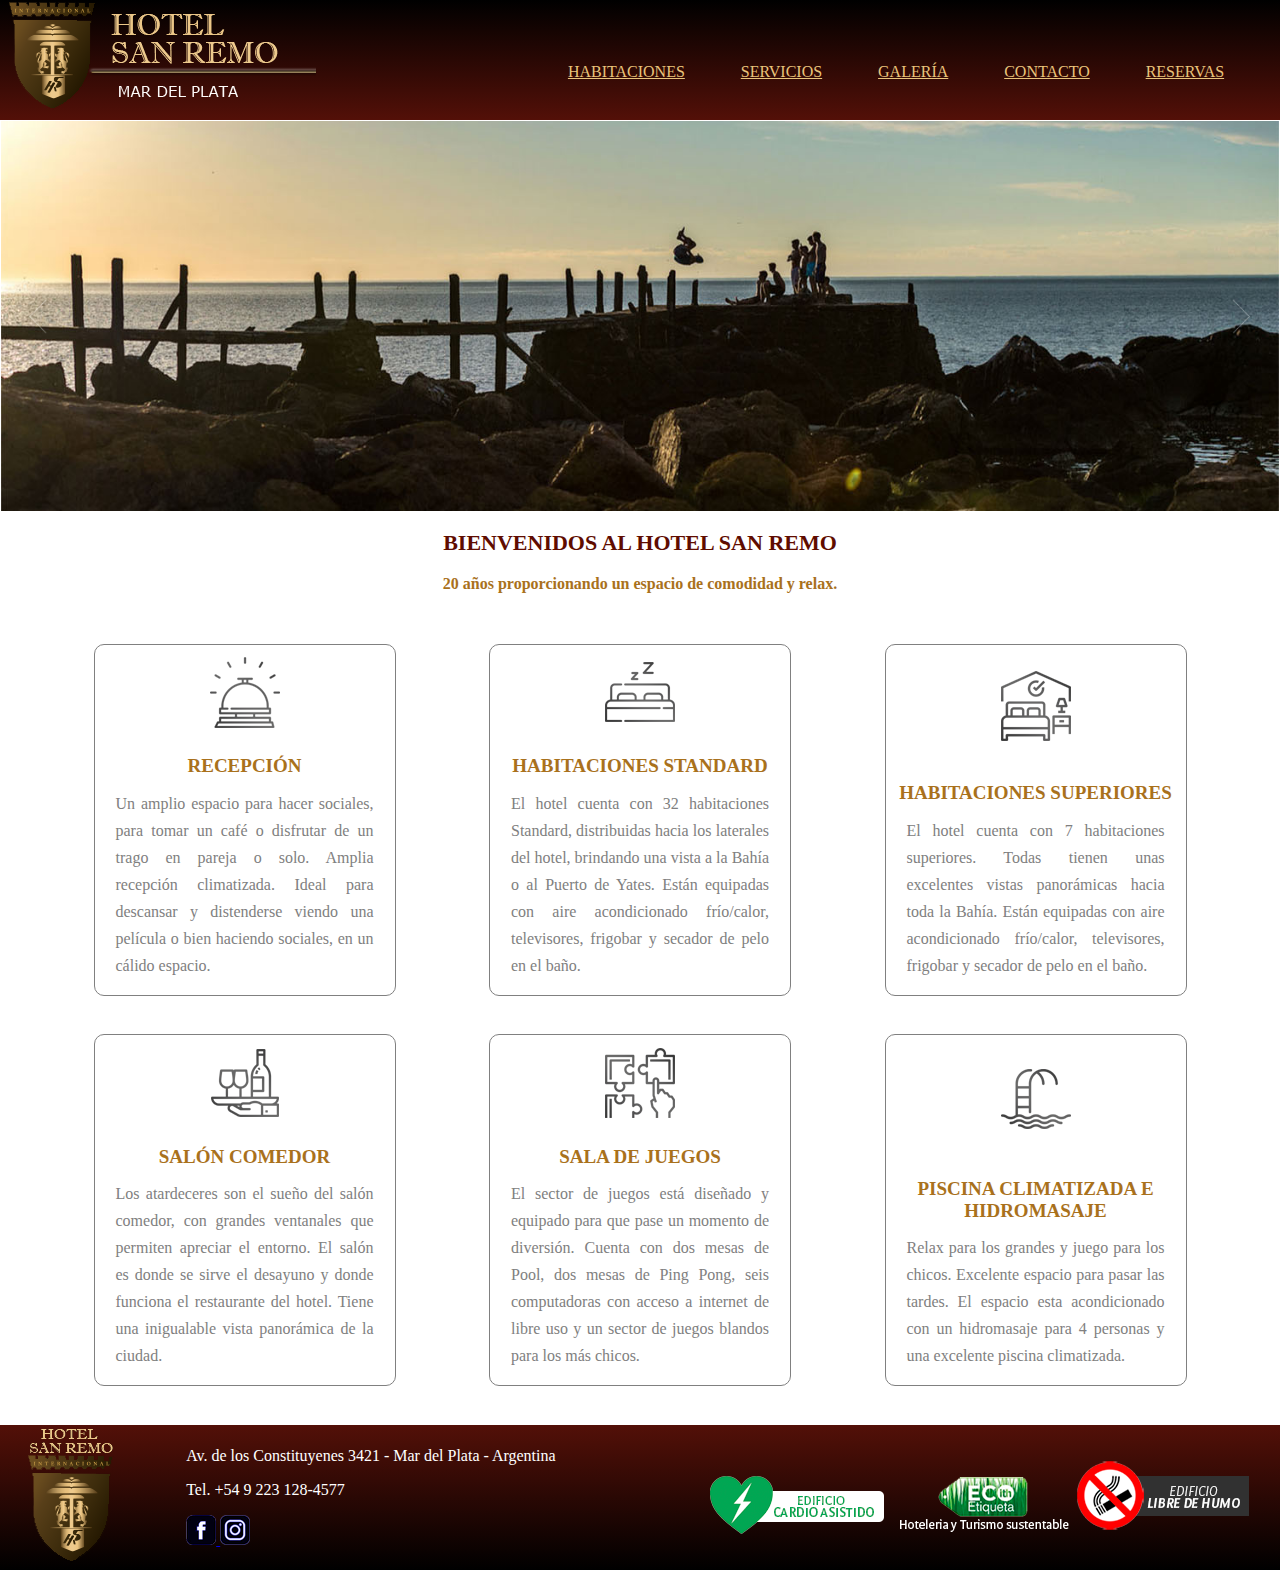
<file: index.html>
<!DOCTYPE html>
<html lang="es">
<head>
		<meta charset="UTF-8">
		<title>Hotel San Remo - Inicio</title>
		<link href="styles.css" rel="stylesheet">
		<link rel="icon" href="img/favicon.ico">
		<meta name="viewport" content="width=device-width, initial-scale=1.0">
		<!-- Start WOWSlider.com HEAD section -->
		<link rel="stylesheet" type="text/css" href="engine1/style.css" />
		<script type="text/javascript" src="engine1/jquery.js"></script>
		<!-- End WOWSlider.com HEAD section -->
</head>
<body>
<header>
		<div class="logo1">
			<img src="img/logo.png" alt="logo">
		</div>
		<nav>
			<a href="habitaciones.html" title="">HABITACIONES</a>
			<a href="index.html" title="">SERVICIOS</a>
			<a href="galeria.html" title="">GALERÍA</a>
			<a href="contacto.html" title="">CONTACTO</a>
			<a href="reservas.html" title="">RESERVAS</a>
		</nav>
</header>
		<div class="div1">
		<!-- Start WOWSlider.com BODY section -->
		<div id="wowslider-container1">
		<div class="ws_images"><ul>
				<li><img src="data1/images/1.jpg" alt="" title="" id="wows1_0"/></li>
				<li><img src="data1/images/2.jpg" alt="" title="" id="wows1_1"/></li>
				<li><a href="http://wowslider.net"><img src="data1/images/3.jpg" alt="bootstrap slider" title="" id="wows1_2"/></a></li>
				<li><img src="data1/images/4.jpg" alt="" title="" id="wows1_3"/></li>
			</ul></div>
		<div class="ws_script" style="position:absolute;left:-99%"><a href="http://wowslider.net">html slider</a> by WOWSlider.com v9.0</div>
		<div class="ws_shadow"></div>
		</div>	
		<script type="text/javascript" src="engine1/wowslider.js"></script>
		<script type="text/javascript" src="engine1/script.js"></script>
		<!-- End WOWSlider.com BODY section -->
		</div>
<main>
		<h2>BIENVENIDOS AL HOTEL SAN REMO</h2>
		<h3>20 años proporcionando un espacio de comodidad y relax.</h3>
		<div class="caja1">
			<div class="tarjeta">
				<img src="img/tarjetas/recepcion.png" alt="tarjeta">
				<h2>RECEPCIÓN</h2>
				<p>Un amplio espacio para hacer sociales, para tomar un café o disfrutar de un trago en pareja o solo. Amplia recepción climatizada. Ideal para descansar y distenderse viendo una película o bien haciendo sociales, en un cálido espacio.</p>
			</div>			
			
			<div class="tarjeta">
				<img src="img/tarjetas/hab_std.png" alt="tarjeta">
				<h2>HABITACIONES STANDARD</h2>
				<p>El hotel cuenta con 32 habitaciones Standard, distribuidas hacia los laterales del hotel, brindando una vista a la Bahía o al Puerto de Yates. Están equipadas con aire acondicionado frío/calor, televisores, frigobar y secador de pelo en el baño.</p>
			</div>
			
			<div class="tarjeta">
				<img src="img/tarjetas/hab_sup.png" alt="tarjeta">
				<h2>HABITACIONES SUPERIORES</h2>
				<p>El hotel cuenta con 7 habitaciones superiores. Todas tienen unas excelentes vistas panorámicas hacia toda la Bahía. Están equipadas con aire acondicionado frío/calor, televisores, frigobar y secador de pelo en el baño.</p>
			</div>			
		</div>			
			
			<div class="caja2">			
			<div class="tarjeta">
				<img src="img/tarjetas/salon.png" alt="tarjeta">
				<h2>SALÓN COMEDOR</h2>
				<p>Los atardeceres son el sueño del salón comedor, con grandes ventanales que permiten apreciar el entorno. El salón es donde se sirve el desayuno y donde funciona el restaurante del hotel. Tiene una inigualable vista panorámica de la ciudad.</p>
			</div>			
			
			<div class="tarjeta">
				<img src="img/tarjetas/juegos.png" alt="tarjeta">
				<h2>SALA DE JUEGOS</h2>
				<p>El sector de juegos está diseñado y equipado para que pase un momento de diversión. Cuenta con dos mesas de Pool, dos mesas de Ping Pong, seis computadoras con acceso a internet de libre uso y un sector de juegos blandos para los más chicos.</p>
			</div>			
			
			<div class="tarjeta">
				<img src="img/tarjetas/piscina.png" alt="tarjeta">
				<h2>PISCINA CLIMATIZADA E HIDROMASAJE</h2>
				<p>Relax para los grandes y juego para los chicos. Excelente espacio para pasar las tardes. El espacio esta acondicionado con un hidromasaje para 4 personas y una excelente piscina climatizada.</p>
			</div>
		</div>
</main>
<footer>
	<div class="logo2">
		<img src="img/logo_footer.png" alt="logo">
	</div>	
	
	<div class="contacto">
		<p>Av. de los Constituyenes 3421 - Mar del Plata - Argentina</p>
		<p>Tel. +54 9 223 128-4577</p>
		
		<a href="https://www.facebook.com/sanremohoteles/" target="_blank">
		<img src="img/iconos/facebook.png" alt="#">
		</a>
		
		<a href="https://www.instagram.com/hotelessanremo/" target="_blank">
		<img src="img/iconos/instagram.png" alt="#">
		</a>
	</div>	
	
	<div class="iconos">
		<img src="img/iconos/cardio.png" alt="#">
		<img src="img/iconos/eco.png" alt="#">		
		<img src="img/iconos/libre.png" alt="#">
	</div>
</footer>
</body>
</html>
</file>
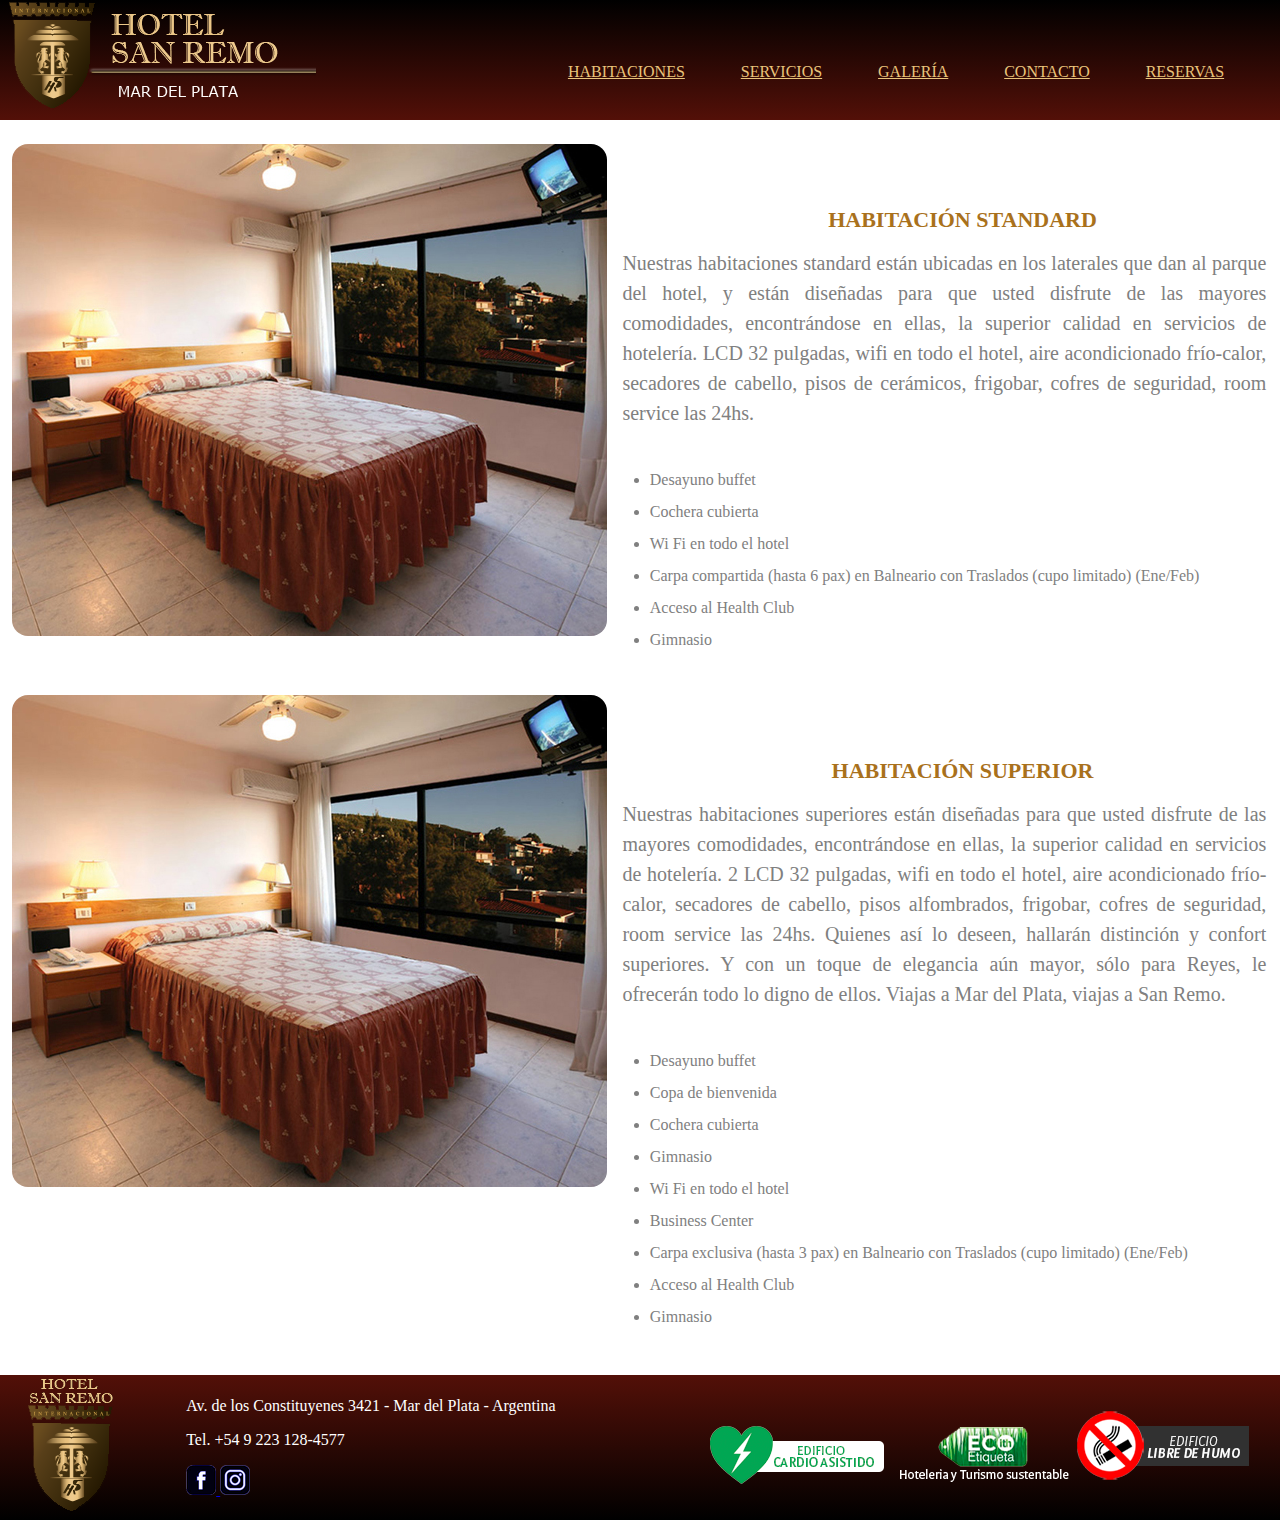
<file: habitaciones.html>
<!DOCTYPE html>
<html lang="es">
<head>
		<meta charset="UTF-8">
		<title>Hotel San Remo - Habitaciones</title>
		<link href="styles.css" rel="stylesheet">
		<link rel="icon" href="img/favicon.ico">
		<meta name="viewport" content="width=device-width, initial-scale=1.0">
</head>
<body>
<header>
		<div class="logo">
			<a href="index.html">
			<img src="img/logo.png" alt="logo">
			</a>
		</div>
		<nav>
			<a href="habitaciones.html" title="">HABITACIONES</a>
			<a href="index.html" title="">SERVICIOS</a>
			<a href="galeria.html" title="">GALERÍA</a>
			<a href="contacto.html" title="">CONTACTO</a>
			<a href="reservas.html" title="">RESERVAS</a>
		</nav>
</header>
<main>
    <div class="standard">
        <section>
            <img src="img\habitaciones\standard.jpg" alt="#">
        </section>
        <aside>
            <h2>HABITACIÓN STANDARD</h2>
            <p>Nuestras habitaciones standard están ubicadas en los laterales que dan al parque del hotel, y están diseñadas para que usted disfrute de las mayores comodidades, encontrándose en ellas, la superior calidad en servicios de hotelería. LCD 32 pulgadas, wifi en todo el hotel, aire acondicionado frío-calor, secadores de cabello, pisos de cerámicos, frigobar, cofres de seguridad, room service las 24hs.</p>
            <ul>
                <li>Desayuno buffet</li>
                <li>Cochera cubierta</li>
                <li>Wi Fi en todo el hotel</li>
                <li>Carpa compartida (hasta 6 pax) en Balneario con Traslados (cupo limitado) (Ene/Feb)</li>
                <li>Acceso al Health Club</li>
                <li>Gimnasio</li>
            </ul>
        </aside>
    </div>

    <div class="superior">
        <section>
            <img src="img\habitaciones\standard.jpg" alt="#">
        </section>
        <aside>
            <h2>HABITACIÓN SUPERIOR</h2>
            <p>Nuestras habitaciones superiores están diseñadas para que usted disfrute de las mayores comodidades, encontrándose en ellas, la superior calidad en servicios de hotelería. 2 LCD 32 pulgadas, wifi en todo el hotel, aire acondicionado frío-calor, secadores de cabello, pisos alfombrados, frigobar, cofres de seguridad, room service las 24hs. Quienes así lo deseen, hallarán distinción y confort superiores. Y con un toque de elegancia aún mayor, sólo para Reyes, le ofrecerán todo lo digno de ellos. Viajas a Mar del Plata, viajas a San Remo.</p>
            <ul>
                <li>Desayuno buffet</li>
                <li>Copa de bienvenida</li>
                <li>Cochera cubierta</li>
                <li>Gimnasio</li>
                <li>Wi Fi en todo el hotel</li>
                <li>Business Center</li>
                <li>Carpa exclusiva (hasta 3 pax) en Balneario con Traslados (cupo limitado) (Ene/Feb)</li>
                <li>Acceso al Health Club</li>
                <li>Gimnasio</li>
            </ul>
        </aside>
    </div>
</main>
<footer>
	<div class="logo2">
		<img src="img/logo_footer.png" alt="logo">
	</div>	
	
	<div class="contacto">
		<p>Av. de los Constituyenes 3421 - Mar del Plata - Argentina</p>
		<p>Tel. +54 9 223 128-4577</p>
		
		<a href="https://www.facebook.com/sanremohoteles/" target="_blank">
		<img src="img/iconos/facebook.png" alt="#">
		</a>
		
		<a href="https://www.instagram.com/hotelessanremo/" target="_blank">
		<img src="img/iconos/instagram.png" alt="#">
		</a>
	</div>	
	
	<div class="iconos">
		<img src="img/iconos/cardio.png" alt="#">
		<img src="img/iconos/eco.png" alt="#">		
		<img src="img/iconos/libre.png" alt="#">
	</div>
</footer>
</body>
</html>
</file>
<file: styles.css>
/*-------------------------------------------------------------------------*/
body{
		margin: 0;
}
/*-------------------------------------------------------------------------*/
header{
		width: 100%;
		height: 120px;
		background: linear-gradient(black, #531008);
}
/*-------------------------------------------------------------------------*/
nav{
		width: 60%;
		height: auto;
		display:flex;
		justify-content: space-evenly;
		align-items: center;
		margin-top: -4%;
		margin-left: 40%;
}
/*-------------------------------------------------------------------------*/
nav a:link, a:visited{
		font-size: 16px;
		color: #eac47b;
		padding-bottom: 1.5%;
}
/*-------------------------------------------------------------------------*/
nav a:hover{
		background-color: #8c5f0d;
		transition: all 0.5s;
}
/*-------------------------------------------------------------------------*/
.logo1{
		width:30%;
		height:auto;
}

.logo1 a:link{
	width:100%;
	text-align:center;	
	
}
/*-------------------------------------------------------------------------*/
.logo img{
		/*padding-left: 1%;*/
}
/*-------------------------------------------------------------------------*/
.div1 img{
		width: 100%;
		height: auto;
}
/*-------------------------------------------------------------------------*/
main{
		width: 100%;
		height: auto;
}
/*-------------------------------------------------------------------------*/
main h2{
		font-family: "Georgia";
		font-size: 22px;
		color: #5f0c00;
		text-align: center;
}
/*-------------------------------------------------------------------------*/
main h3{
		padding-bottom: 2%;
		font-family: "Georgia";
		font-size: 16px;
		color:#a9711c;
		text-align:center;
		margin-bottom: 2%;
}
/*-------------------------------------------------------------------------*/
.caja1{
		width: auto;
		height: auto;
		display:flex;
		align-items: center;
		margin-bottom: 3%;
		justify-content: space-evenly;
}
/*-------------------------------------------------------------------------*/
.caja2{
		width: auto;
		height: auto;
		display:flex;
		align-items: center;
		margin: auto;
		margin-bottom: 3%;
		justify-content: space-evenly;
}
/*-------------------------------------------------------------------------*/
.tarjeta{
		display:flex;
		flex-direction: column;
		width: 300px;
		height: auto;
		min-height: 350px;
		
		border: solid;
		border-color: gray;
		border-width: 1px;
		border-radius: 10px;
} 
/*-------------------------------------------------------------------------*/
.tarjeta img{
		margin: auto;
}
/*-------------------------------------------------------------------------*/
.tarjeta h2{
		font-size: 19px;
		color: #a9711c;
		text-align: center;
}
/*-------------------------------------------------------------------------*/
.tarjeta p{
		line-height: 27px;
		text-align: justify;
		color: gray;
		margin-top: -1%;
		padding-left: 7%;
		padding-right: 7%;
		font-size: 16px;
}
/*-------------------------------------------------------------------------*/
footer{
		width: 100%;
		height: 145px;
		background: linear-gradient(#531008, black);
		display:flex;
		color: white;
}
/*-------------------------------------------------------------------------*/
footer .logo2{
		margin-left: 1.5%;
}
/*-------------------------------------------------------------------------*/
footer .contacto{
		margin-top: 0.5%;
		text-align: justify;
		margin-left: 5%;
}
/*-------------------------------------------------------------------------*/
footer .iconos{
		margin: auto;
		margin-left: 12%;
}
								/* habitaciones.html */
.standard{
		width: 100%;
		height: auto;
		display: flex;
}
/*-------------------------------------------------------------------------*/
section img{
		margin-top: 4%;
		margin-left: 2%;
		border-radius: 16px;
}
/*-------------------------------------------------------------------------*/
.standard aside{
		display: flex;
		flex-direction: column;
}
/*-------------------------------------------------------------------------*/
aside h2{
		padding-top: 10%;
		padding-left: 50px;
		color:#a9711c;
}
/*-------------------------------------------------------------------------*/
aside p{
		color: gray;
		margin-top: -0.5%;
		padding-left: 4%;
		padding-right: 2%;
		text-align: justify;
		font-size: 20px;
		line-height: 30px;
		font-family: Georgia, 'Times New Roman', Times, serif;
}
/*-------------------------------------------------------------------------*/
aside li{
		color: gray;
		line-height: 32px;
		font-size: 16px;
		font-family: Georgia, 'Times New Roman', Times, serif;
}
/*-------------------------------------------------------------------------*/
aside ul{
		padding-right: 5%;
		padding-left: 8%;
		padding-top: -25%;
}
/*-------------------------------------------------------------------------*/
.superior{
		width: 100%;
		height: auto;
		display: flex;
}
/*-------------------------------------------------------------------------*/
.superior aside{
		display: flex;
		flex-direction: column;
}
/*-------------------------------------------------------------------------*/
footer{
		margin-top: 2%;
}
/*-------------------------------------------------------------------------*/
	@media screen and (max-width: 800px){
		header{
			height:auto;
			flex-direction:column;
			justify-content:center;
			align-items:center;
			width: 100%;
		}
		nav{
			width: 100%;
			height: auto;
			flex-direction: column;
			align-items: center;
			margin: auto;
			padding-bottom: 4%;
			margin-top: 1%;
		}
		nav a:link{
			font-size:18px;
			line-height:22px;
			
		}
		.logo1{
			display:flex;
			justify-content: center;
			width:90%;
			height:auto;
			margin-left: 1%;
		}
		.logo1 img{
			width:80%;
			height:auto;
			margin-bottom: 2%;
		}
		.logo a:link{
			width:90%;
			height:auto;
		}
		.caja1, .caja2{
			display: flex;
			flex-direction: column;
		}	
		.tarjeta{
			margin-bottom: 5%;
		}
		.tarjeta p{
				font-size: 19px;
				text-align: justify;
		}
		footer{
			display:flex;
			flex-direction: column;
			height: auto;
			width: 100%;
		}
		footer .logo2{
			margin-top: 3%;
			width: 70%;
			height: auto;
			display:flex;
			justify-content: center;
			margin-left: 15%;
		}
		footer .contacto{
			text-align: center;
		}
		footer .iconos{
			display: flex;
			flex-direction: column;
			margin-left: 30%;
		}
		.standard, .superior{
			display:flex;
			flex-direction: column;
			height: auto;
			width: 100%
		}
		.standard section img{
			padding-top: 2%;
			margin: 0;
			width: 100%;
			height: auto;
		}
		.standard li{
			font-size: 20px;
			line-height: 35px;
		}
		.standard aside h2{
			display: flex;
			text-align: center;
		}
		.standard aside p{
			padding-left: 2%;
			padding-right: 2%;
			line-height: 32px;
		}
		.superior aside h2{
			display: flex;
			text-align: center;
		}
		.superior section img{
			padding-top: 3%;
			margin: 0;
			width: 100%;
			height: auto;
		}
		.superior li{
			font-size: 20px;
			line-height: 35px;
		}
		.superior aside p{
			padding-left: 3%;
			padding-right: 3%;
			line-height: 32px;
		}
		.logo{
			display: flex;
			justify-content: center;
			margin-left: 5.5%;
		}
		.logo img{
			width:84.5%;
			height:auto;
			justify-content: center;
			margin-bottom: 2%;
		}
}
/*-------------------------------------------------------------------------*/
</file>
<file: engine1/style.css>
/*
 *	generated by WOW Slider 9.0
 *	template Luxury
 */
@import url(https://fonts.googleapis.com/css?family=PT+Sans&subset=latin,latin-ext);
#wowslider-container1 { 
	display: table;
	zoom: 1; 
	position: relative;
	width: 100%;
	max-width: 100%;
	max-height:458px;
	margin:0px auto 0px;
	z-index:90;
	text-align:left; /* reset align=center */
	font-size: 10px;
	text-shadow: none; /* fix some user styles */

	/* reset box-sizing (to boostrap friendly) */
	-webkit-box-sizing: content-box;
	-moz-box-sizing: content-box;
	box-sizing: content-box; 
}
* html #wowslider-container1{ width:1500px }
#wowslider-container1 .ws_images ul{
	position:relative;
	width: 10000%; 
	height:100%;
	left:0;
	list-style:none;
	margin:0;
	padding:0;
	border-spacing:0;
	overflow: visible;
	/*table-layout:fixed;*/
}
#wowslider-container1 .ws_images ul li{
	position: relative;
	width:1%;
	height:100%;
	line-height:0; /*opera*/
	overflow: hidden;
	float:left;
	/*font-size:0;*/
	padding:0 0 0 0 !important;
	margin:0 0 0 0 !important;
}

#wowslider-container1 .ws_images{
	position: relative;
	left:0;
	top:0;
	height:100%;
	max-height:458px;
	max-width: 100%;
	vertical-align: top;
	border:1px solid #FFFFFF;
	overflow: hidden;
}
#wowslider-container1 .ws_images ul a{
	width:100%;
	height:100%;
	max-height:458px;
	display:block;
	color:transparent;
}
#wowslider-container1 img{
	max-width: none !important;
}
#wowslider-container1 .ws_images .ws_list img,
#wowslider-container1 .ws_images > div > img{
	width:100%;
	border:none 0;
	max-width: none;
	padding:0;
	margin:0;
}
#wowslider-container1 .ws_images > div > img {
	max-height:458px;
}

#wowslider-container1 .ws_images iframe {
	position: absolute;
	z-index: -1;
}

#wowslider-container1 .ws-title > div {
	display: inline-block !important;
}

#wowslider-container1 a{ 
	text-decoration: none; 
	outline: none; 
	border: none; 
}

#wowslider-container1  .ws_bullets { 
	float: left;
	position:absolute;
	z-index:70;
}
#wowslider-container1  .ws_bullets div{
	position:relative;
	float:left;
	font-size: 0px;
}
/* compatibility with Joomla styles */
#wowslider-container1  .ws_bullets a {
	line-height: 0;
}

#wowslider-container1  .ws_script{
	display:none;
}
#wowslider-container1 sound, 
#wowslider-container1 object{
	position:absolute;
}

/* prevent some of users reset styles */
#wowslider-container1 .ws_effect {
	position: static;
	width: 100%;
	height: 100%;
}

#wowslider-container1 .ws_photoItem {
	border: 2em solid #fff;
	margin-left: -2em;
	margin-top: -2em;
}
#wowslider-container1 .ws_cube_side {
	background: #A6A5A9;
}


#wowslider-container1.ws_gestures {
	cursor: -webkit-grab;
	cursor: -moz-grab;
	cursor: url("[data-uri]"), move;
}
#wowslider-container1.ws_gestures.ws_grabbing {
	cursor: -webkit-grabbing;
	cursor: -moz-grabbing;
	cursor: url("[data-uri]"), move;
}

/* hide controls when video start play */
#wowslider-container1.ws_video_playing .ws_bullets,
#wowslider-container1.ws_video_playing .ws_fullscreen,
#wowslider-container1.ws_video_playing .ws_next,
#wowslider-container1.ws_video_playing .ws_prev {
	display: none;
}


/* youtube/vimeo buttons */
#wowslider-container1 .ws_video_btn {
	position: absolute;
	display: none;
	cursor: pointer;
	top: 0;
	left: 0;
	width: 100%;
	height: 100%;
	z-index: 55;
}
#wowslider-container1 .ws_video_btn.ws_youtube,
#wowslider-container1 .ws_video_btn.ws_vimeo {
	display: block;
}
#wowslider-container1 .ws_video_btn div {
	position: absolute;
	background-image: url(./playvideo.png);
	background-size: 200%;
	top: 50%;
	left: 50%;
	width: 7em;
	height: 5em;
	margin-left: -3.5em;
	margin-top: -2.5em;
}
#wowslider-container1 .ws_video_btn.ws_youtube div {
	background-position: 0 0;
}
#wowslider-container1 .ws_video_btn.ws_youtube:hover div {
	background-position: 100% 0;
}
#wowslider-container1 .ws_video_btn.ws_vimeo div {
	background-position: 0 100%;
}
#wowslider-container1 .ws_video_btn.ws_vimeo:hover div {
	background-position: 100% 100%;
}

#wowslider-container1 .ws_playpause.ws_hide {
	display: none !important;
}

#wowslider-container1  .ws_bullets { 
	padding: 5px; 
}
#wowslider-container1 .ws_bullets a { 
	width:22px;
	height:22px;
	background: url(./bullet.png) left top;
	float: left; 
	text-indent: -4000px; 
	position:relative;
	margin-left:7px;
	color:transparent;
}
#wowslider-container1 .ws_bullets a:hover{
	background-position: 0 50%;	
}
#wowslider-container1 .ws_bullets a.ws_selbull{ 
	background-position: 0 100%;
}	
#wowslider-container1 a.ws_next, #wowslider-container1 a.ws_prev {
	position:absolute;
	top:50%;
	margin-top:-3.5em;
	z-index:60;
	height: 7.1em;
	width: 7.1em;
	background-image: url(./arrows.png);
	background-size: 200%;
}
#wowslider-container1 a.ws_next{
	background-position: 100% 0;
	right:1em;
}
#wowslider-container1 a.ws_prev {
	left:1em;
	background-position: 0 0; 
}
#wowslider-container1 a.ws_next:hover{
	background-position: 100% 100%;
}
#wowslider-container1 a.ws_prev:hover {
	background-position: 0 100%; 
}

/*playpause*/
#wowslider-container1 .ws_playpause {
    width: 7.1em;
    height: 7.1em;
    position: absolute;
    top: 50%;
    left: 50%;
    margin-left: -3.5em;
    margin-top: -3.5em;
    z-index: 59;
	background-size: 100%;
}

#wowslider-container1 .ws_pause {
    background-image: url(./pause.png);
}

#wowslider-container1 .ws_play {
    background-image: url(./play.png);
}

#wowslider-container1 .ws_pause:hover, #wowslider-container1 .ws_play:hover {
    background-position: 100% 100% !important;
}/* bottom center */
#wowslider-container1  .ws_bullets {
    bottom: 0px;
	left:50%;
}
#wowslider-container1  .ws_bullets div{
	left:-50%;
}
#wowslider-container1 .ws-title{
	position:absolute;
	display:block;
	font: 2.4em 'PT Sans', sans-serif;
	bottom: 1.5em;
	left: 0.4em;
	margin-right:0.4em;
	color:#7698c1;
	z-index: 50;
	line-height: 1em;
	font-weight: bold;
	text-transform:uppercase;
}
#wowslider-container1 .ws-title div,#wowslider-container1 .ws-title span{
	display:inline-block;
	padding:0.5em;
	background-color:rgba(0, 0, 0, 0.2);
	border-radius:0.1em;
	-moz-border-radius:0.1em;
	-webkit-border-radius:0.1em;
}
#wowslider-container1 .ws-title div{
	padding:0.6em;
	display:block;
	margin-top:0.3em;
	font-size: 0.666em;
	font-weight: normal;
	text-transform:none;
	color: #FFFFFF;
	line-height: 1.15em;
}#wowslider-container1 .ws_images > ul{
	animation: wsBasic 16s infinite;
	-moz-animation: wsBasic 16s infinite;
	-webkit-animation: wsBasic 16s infinite;
}
@keyframes wsBasic{0%{left:-0%} 12.5%{left:-0%} 25%{left:-100%} 37.5%{left:-100%} 50%{left:-200%} 62.5%{left:-200%} 75%{left:-300%} 87.5%{left:-300%} }
@-moz-keyframes wsBasic{0%{left:-0%} 12.5%{left:-0%} 25%{left:-100%} 37.5%{left:-100%} 50%{left:-200%} 62.5%{left:-200%} 75%{left:-300%} 87.5%{left:-300%} }
@-webkit-keyframes wsBasic{0%{left:-0%} 12.5%{left:-0%} 25%{left:-100%} 37.5%{left:-100%} 50%{left:-200%} 62.5%{left:-200%} 75%{left:-300%} 87.5%{left:-300%} }

#wowslider-container1 .ws_bulframe div div{
	height: auto;
}

@media all and (max-width:760px) {
	#wowslider-container1 .ws_fullscreen {
		display: block;
	}
}
@media all and (max-width:400px){
	#wowslider-container1 .ws_controls,
	#wowslider-container1 .ws_bullets,
	#wowslider-container1 .ws_thumbs{
		display: none
	}
}
</file>
